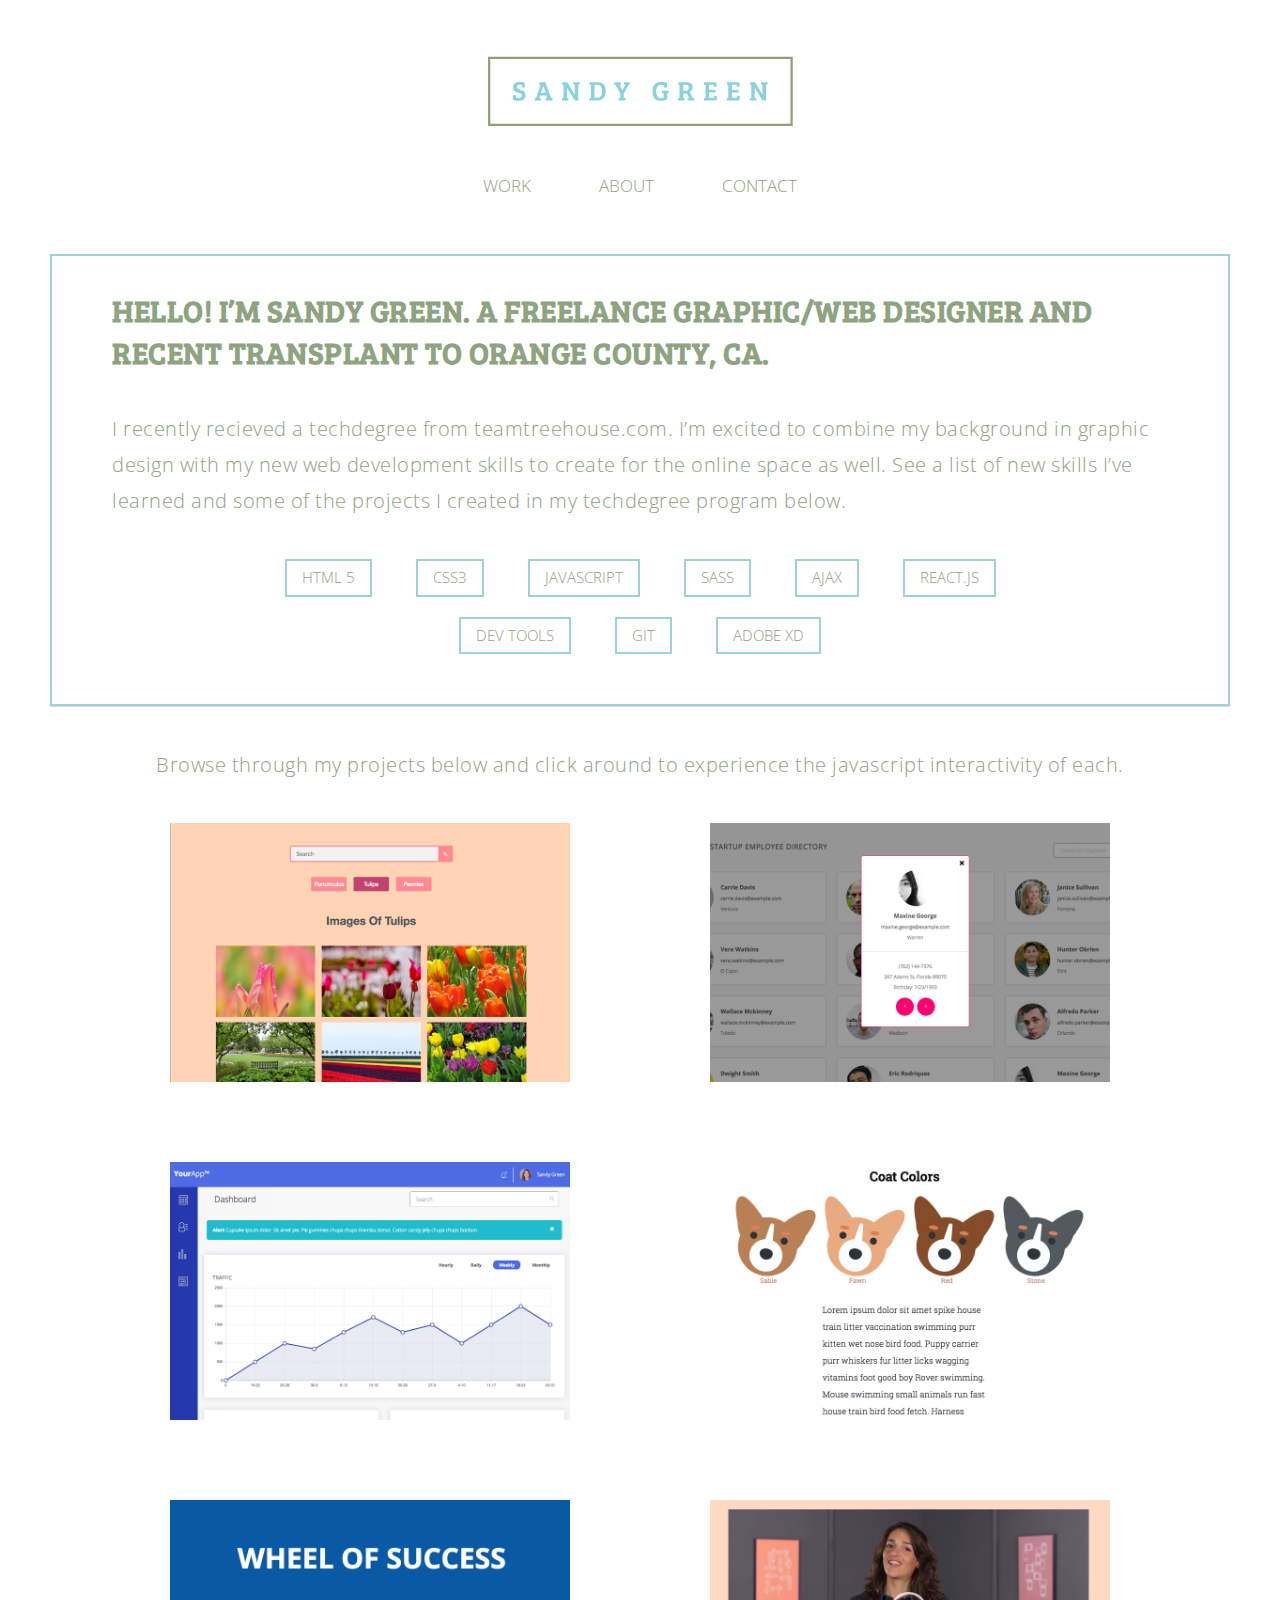
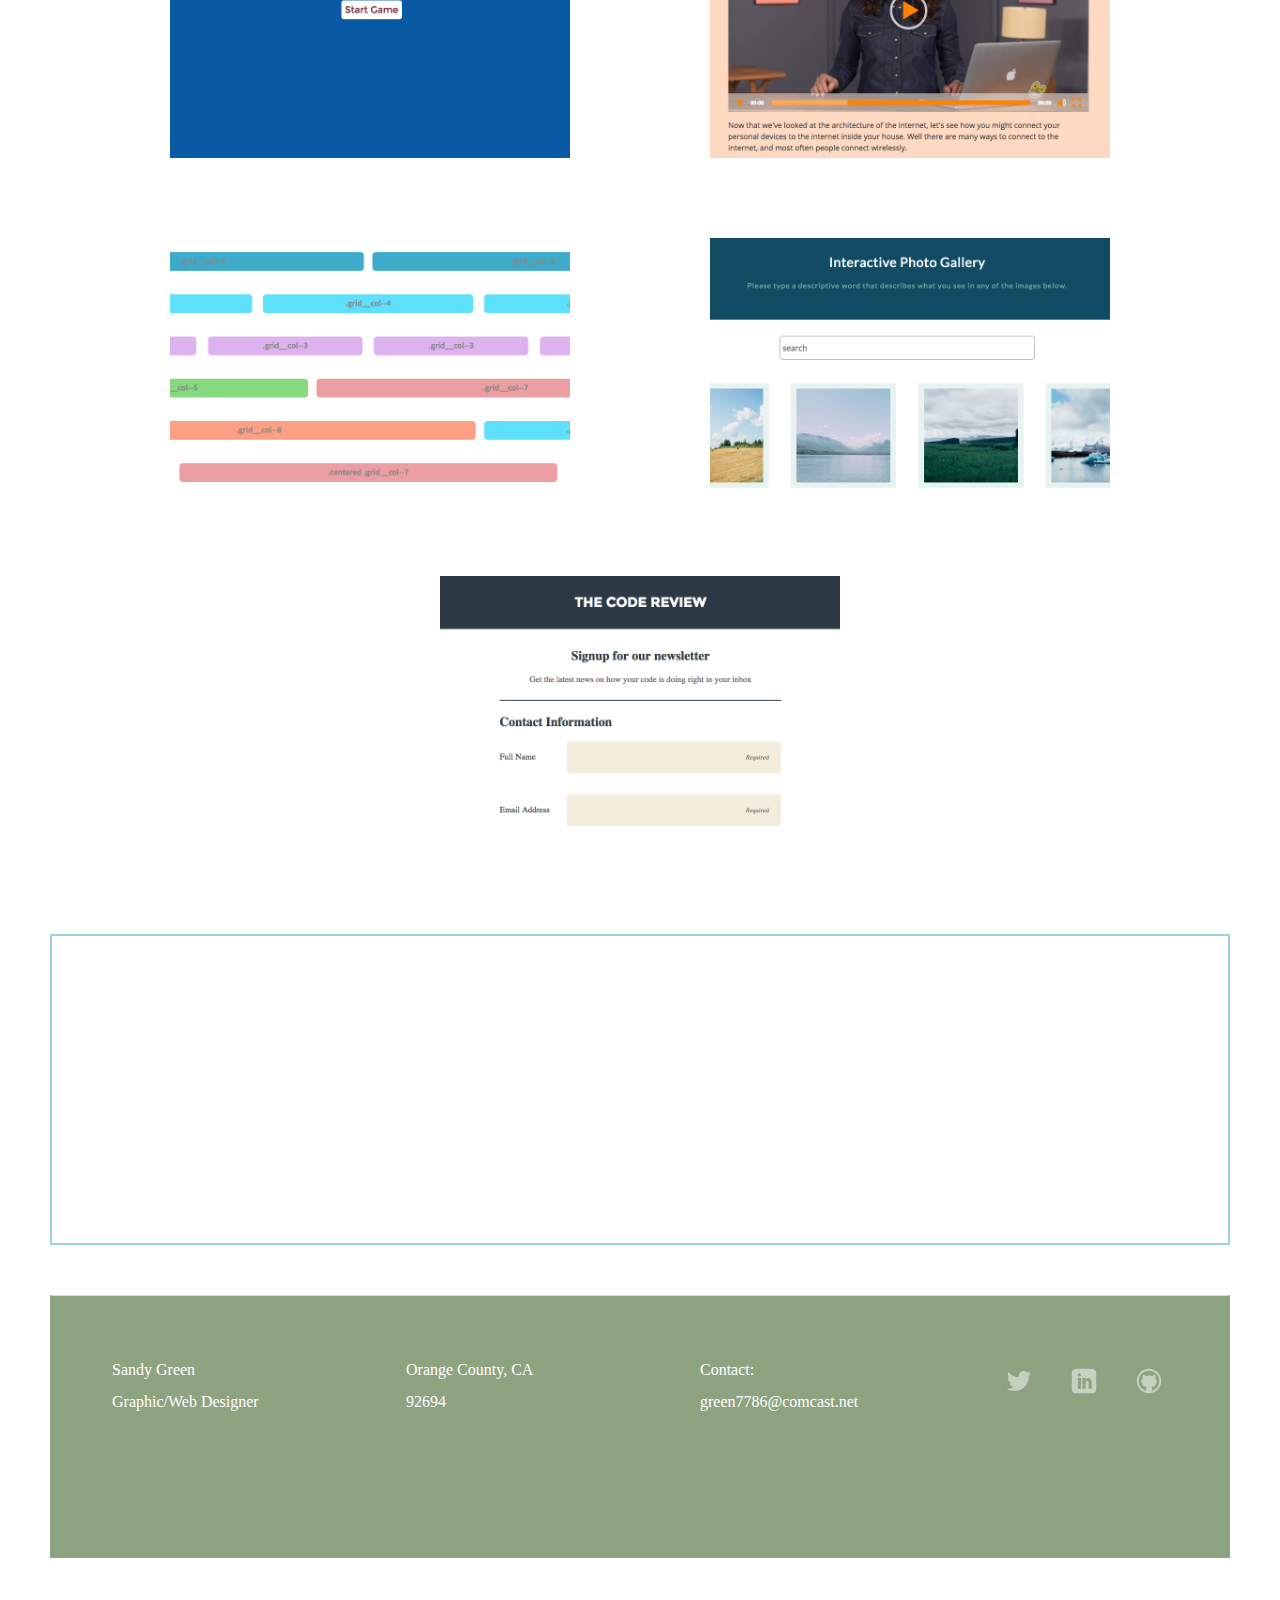
<file: index.html>
<!doctype html>
<html lang="en">

<head>
  <meta charset="utf-8">
  <meta name="description" content="Hi! I'm Sandy Green, I'm an aspiring front end developer, this is my Portfolio.">
  <title>Sandy Green - Portfolio</title>
  <meta name="viewport" content="width=device-width, initial-scale=1">
  <link rel="stylesheet" href="css/styles.css">
  <link href="https://fonts.googleapis.com/css?family=Bree+Serif|Open+Sans:300" rel="stylesheet">
</head>

<body class="container">
  <div class="grid__row">
    <div id="header" class="grid__col--12">
        <a href="index.html"><img class="logo" src="images/sandygreen.png" alt="site logo"></a>
        <!--Navigation Section -->
        <nav role="navigation" class="hover-underline-menu" data-menu-underline-from-center>
          <ul class="nav menu align-center">
            <li class="nav__item"><a href="#projects">WORK</a></li>
            <li class="nav__item"><a href="#about">ABOUT</a></li>
            <li class="nav__item"><a href="#contact">CONTACT</a></li>
          </ul>
        </nav>
</div></div>


      <!--Navigation Section Ends -->

      <!--About Section -->
      <div id="about" class="grid__row">
        <main role="main">
          <div class="grid__col--12">

            <p class="intro"><span class="headline--primary">Hello! I&rsquo;m Sandy Green.
            A freelance graphic/web designer and recent transplant to Orange County, CA.</span><br><br> I recently recieved a techdegree from teamtreehouse.com. I&rsquo;m excited to combine my background in graphic design with my new web development skills to create for the online space as well.  See a list of new skills I&rsquo;ve learned and some of the projects I created in my techdegree program below.</p>
          </div>
          <div class="grid__col--12">
            <ul class="skills ">
              <li class="spin">HTML 5</li>
              <li class="spin">CSS3</li>
              <li class="spin">Javascript</li>
              <li class="spin">SASS</li>
              <li class="spin">Ajax</li>
              <li class="spin">React.js</li>
              <li class="spin">Dev Tools</li>
              <li class="spin">Git</li>
              <li class="spin">Adobe XD</li>
            </ul>
          </div>
       </main>
      </div> <!--End About Section -->


<!--Portfolio Section -->

  <div id="projects" class="grid__row">
    <p class="intro browse center">Browse through my projects below and click around to experience the javascript interactivity of each.</p>
    <div class="grid__col--4">
      <div id="myBtn" onclick="" class="project-card">
        <img class="img--frame" src="images/project_11.png" alt="sample image">
        <div class="photo-overlay">
          <p class="card-headline">React Flickr Gallery App</p>
          <p class="card-text">Created an image gallery with search and filter functionality to populate via Flickr API using React, React Router, and Axios.</p>
          <div class="links">
            <a href="https://github.com/greenbranby/Treehouse-TD-Project-11" class ="button" target="_blank">CODE</a>
        </div>
      </div>
    </div>


    </div>
    <div class="grid__col--4">
      <div id="myBtn" onclick=""  class="project-card">
        <img class="img--frame" src="images/project_10.png" alt="Screengrab of Employee Directory">
        <div class="photo-overlay">
          <p class="card-headline">Employee Directory Using Public API</p>
          <p class="card-text">Created an employee directory by communicating with a third-party API using JavaScript</p>
          <div class="links">
            <a href="https://github.com/greenbranby/techdegree-project-10" class ="button" target="_blank">CODE</a>
            <a href="https://greenbranby.github.io/techdegree-project-10" class ="button" target="_blank">SITE</a>
          </div>
        </div>
      </div>
    </div>
    <div class="grid__col--4">
      <div id="myBtn" onclick="" class="project-card">
        <img class="img--frame" src="images/project_9.png" alt="Screen grab of a Web App Dashboard">
        <div class="photo-overlay">
          <p class="card-headline">Web App Dashboard</p>
          <p class="card-text">Built an interactive dashboard for a web application including SVG graphics, Chart.js and JavaScript programming</p>
          <div class="links">
            <a href="https://github.com/greenbranby/techdegree-project-9" class ="button" target="_blank">CODE</a>
            <a href="https://greenbranby.github.io/techdegree-project-9" class ="button" target="_blank">SITE</a>
          </div>
        </div>
      </div>
    </div>
    <div class="grid__col--4">
      <div id="myBtn" onclick="" class="project-card">
        <img class="img--frame" src="images/project_8.png" alt="Screen grab of a web page with SVGs">
        <div class="photo-overlay">
          <p class="card-headline">SVG Animations</p>
          <p class="card-text">Modernized the user interface of a web page by adding, styling and optimizing SVG graphics</p>
          <div class="links">
            <a href="https://github.com/greenbranby/techdegree-project-8" class ="button" target="_blank">CODE</a>
            <a href="https://greenbranby.github.io/techdegree-project-8" class ="button" target="_blank">SITE</a>
          </div>
        </div>
      </div>
    </div>
    <div class="grid__col--4">
      <div id="myBtn" onclick="" class="project-card">
        <img class="img--frame" src="images/project_7.png" alt="Screen grab of game show app">
        <div class="photo-overlay">
          <p class="card-headline">Game Show App</p>
          <p class="card-text">Created a browser version of "Wheel of Success" a letter guessing game using Javascript</p>
          <div class="links">
             <a href="https://github.com/greenbranby/techdegree-project-7" class ="button" target="_blank">CODE</a>
             <a href="https://greenbranby.github.io/techdegree-project-7" class ="button" target="_blank">SITE</a>
          </div>
        </div>
      </div>
    </div>
    <div class="grid__col--4">
      <div id="myBtn" onclick="" class="project-card">
        <img class="img--frame" src="images/project_6.png" alt="Screen grab of Interactive Video Player">
        <div class="photo-overlay">
          <p class="card-headline">Interactive Video Player</p>
          <p class="card-text">Built an HTML5 video player using Javascript and HTML5 Video API.</p>
          <div class="links">
            <a href="https://github.com/greenbranby/techdegree-project-6" class ="button" target="_blank">CODE</a>
            <a href="https://greenbranby.github.io/techdegree-project-6" class ="button" target="_blank">SITE</a>
          </div>
        </div>
      </div>
    </div>
    <div id="myBtn"class="grid__col--4">
      <div onclick="" class="project-card">
        <img class="img--frame" src="images/project_5.png" alt="Screen grab of web style guide">
        <div class="photo-overlay">
          <p class="card-headline">Web Style Guide Using SASS</p>
          <p class="card-text">Created a style guide to act as a personal custom Bootstrap</p>
          <div class="links">
            <a href="https://github.com/greenbranby/techdegree-project-5_style_guide" class ="button" target="_blank">CODE</a>
            <a href="https://greenbranby.github.io/techdegree-project-5_style_guide" class ="button" target="_blank">SITE</a>
          </div>
        </div>
      </div>
    </div>
    <div class="grid__col--4">
      <div id="myBtn" onclick="" class="project-card">
        <img class="img--frame" src="images/project_4.png" alt="Screen grab of interactive image gallery project">
        <div class="photo-overlay">
          <p class="card-headline">Interactive Image Gallery</p>
          <p class="card-text">An image gallery with search functionality using Jquery</p>
          <div class="links">
            <a href="https://github.com/greenbranby/techdegree-project-4" class ="button" target="_blank">CODE</a>
            <a href="https://greenbranby.github.io/techdegree-project-4" class ="button" target="_blank">SITE</a>
          </div>
        </div>
      </div>
    </div>
    <div class="grid__col--4">
      <div id="myBtn" onclick="" class="project-card">
        <img class="img--frame" src="images/project_3.png" alt="Screen grab of online registration form">
        <div class="photo-overlay">
          <p class="card-headline">Online Registration Form</p>
          <p class="card-text">A Simple Responsive CSS Form.</p>
          <div class="links">
            <a href="https://github.com/greenbranby/techdegree-project-3" class ="button" target="_blank">CODE</a>
            <a href="https://greenbranby.github.io/techdegree-project-3" class ="button" target="_blank">SITE</a>
          </div>
        </div>
      </div>
    </div>
  </div> <!--End Projects -->



<!--Skills and Goals Section -->

<div class="grid__row">
<section role="region">
  <div class="grid__col--12">
    <p class="intro design animation-element slide-left">I have a background in marketing design for ad agencies and in-house marketing departments. Designing everything from brand identities to package designs and digital designs for email and web; all using the lastest design software. I have an expert skill level using Adobe&rsquo;s Illustrator, InDesign, Photoshop and Acrobat as well as Microsoft&rsquo;s suite of software. </p>
  </div>
  <div class="grid__col--12">
    <ul class="skills-gd animation-element slide-left">
      <li class="spin">Adobe Illustrator</li>
      <li class="spin">Adobe InDesign</li>
      <li class="spin">Adobe Photoshop</li>
      <li class="spin">Microsoft Office Suite</li>
    </ul>
  </div>
 </section>
</div> <!--End Skills and Goals -->


<!--Contact Section -->
  <div class="grid__row">
    <footer role="contentinfo">
      <div id="contact" class="grid__col--12">
        <div class="grid__col--3">
          <p>Sandy Green</p>
          <p>Graphic/Web Designer</p>
        </div>
        <div class="grid__col--3">
          <p>Orange County, CA</p>
          <p>92694</p>
        </div>
      <div class="grid__col--3">
        <p>Contact:</p>
        <p><a href="mailto:green7786@comcast.net">green7786@comcast.net</a></p>
      </div>
      <div class="grid__col--3">
        <ul class="social-icons">
          <li><a href="https://twitter.com/sandygeee" class="social twitter" target="_blank">Twitter</a></li>
          <li><a href="https://www.linkedin.com/in/sandygreen" class="social linkedin" target="_blank">LinkedIn</a></li>
          <li><a href="https://github.com/greenbranby" class="social github" target="_blank">Github</a></li>
        </ul>
      </div>
      </div>
    </footer>
  </div> <!--End Contact Section -->

  <script src="https://code.jquery.com/jquery-1.11.0.min.js"></script>

  <script src="js/jquery.js"></script>

</body>

</html>
</file>
<file: css/styles.css>
/* Global Imports --------------------- */
/*! normalize.css v7.0.0 | MIT License | github.com/necolas/normalize.css */
/* Document
   ========================================================================== */
/**
 * 1. Correct the line height in all browsers.
 * 2. Prevent adjustments of font size after orientation changes in
 *    IE on Windows Phone and in iOS.
 */
html {
  line-height: 1.15;
  /* 1 */
  -ms-text-size-adjust: 100%;
  /* 2 */
  -webkit-text-size-adjust: 100%;
  /* 2 */ }

/* Sections
   ========================================================================== */
/**
 * Remove the margin in all browsers (opinionated).
 */
body {
  margin: 0; }

/**
 * Add the correct display in IE 9-.
 */
article,
aside,
footer,
header,
nav,
section {
  display: block; }

/**
 * Correct the font size and margin on `h1` elements within `section` and
 * `article` contexts in Chrome, Firefox, and Safari.
 */
h1 {
  font-size: 2em;
  margin: 0.67em 0; }

/* Grouping content
   ========================================================================== */
/**
 * Add the correct display in IE 9-.
 * 1. Add the correct display in IE.
 */
figcaption,
figure,
main {
  /* 1 */
  display: block; }

/**
 * Add the correct margin in IE 8.
 */
figure {
  margin: 1em 40px; }

/**
 * 1. Add the correct box sizing in Firefox.
 * 2. Show the overflow in Edge and IE.
 */
hr {
  box-sizing: content-box;
  /* 1 */
  height: 0;
  /* 1 */
  overflow: visible;
  /* 2 */ }

/**
 * 1. Correct the inheritance and scaling of font size in all browsers.
 * 2. Correct the odd `em` font sizing in all browsers.
 */
pre {
  font-family: monospace, monospace;
  /* 1 */
  font-size: 1em;
  /* 2 */ }

/* Text-level semantics
   ========================================================================== */
/**
 * 1. Remove the gray background on active links in IE 10.
 * 2. Remove gaps in links underline in iOS 8+ and Safari 8+.
 */
a {
  background-color: transparent;
  /* 1 */
  -webkit-text-decoration-skip: objects;
  /* 2 */ }

/**
 * 1. Remove the bottom border in Chrome 57- and Firefox 39-.
 * 2. Add the correct text decoration in Chrome, Edge, IE, Opera, and Safari.
 */
abbr[title] {
  border-bottom: none;
  /* 1 */
  text-decoration: underline;
  /* 2 */
  text-decoration: underline dotted;
  /* 2 */ }

/**
 * Prevent the duplicate application of `bolder` by the next rule in Safari 6.
 */
b,
strong {
  font-weight: inherit; }

/**
 * Add the correct font weight in Chrome, Edge, and Safari.
 */
b,
strong {
  font-weight: bolder; }

/**
 * 1. Correct the inheritance and scaling of font size in all browsers.
 * 2. Correct the odd `em` font sizing in all browsers.
 */
code,
kbd,
samp {
  font-family: monospace, monospace;
  /* 1 */
  font-size: 1em;
  /* 2 */ }

/**
 * Add the correct font style in Android 4.3-.
 */
dfn {
  font-style: italic; }

/**
 * Add the correct background and color in IE 9-.
 */
mark {
  background-color: #ff0;
  color: #000; }

/**
 * Add the correct font size in all browsers.
 */
small {
  font-size: 80%; }

/**
 * Prevent `sub` and `sup` elements from affecting the line height in
 * all browsers.
 */
sub,
sup {
  font-size: 75%;
  line-height: 0;
  position: relative;
  vertical-align: baseline; }

sub {
  bottom: -0.25em; }

sup {
  top: -0.5em; }

/* Embedded content
   ========================================================================== */
/**
 * Add the correct display in IE 9-.
 */
audio,
video {
  display: inline-block; }

/**
 * Add the correct display in iOS 4-7.
 */
audio:not([controls]) {
  display: none;
  height: 0; }

/**
 * Remove the border on images inside links in IE 10-.
 */
img {
  border-style: none; }

/**
 * Hide the overflow in IE.
 */
svg:not(:root) {
  overflow: hidden; }

/* Forms
   ========================================================================== */
/**
 * 1. Change the font styles in all browsers (opinionated).
 * 2. Remove the margin in Firefox and Safari.
 */
button,
input,
optgroup,
select,
textarea {
  font-family: sans-serif;
  /* 1 */
  font-size: 100%;
  /* 1 */
  line-height: 1.15;
  /* 1 */
  margin: 0;
  /* 2 */ }

/**
 * Show the overflow in IE.
 * 1. Show the overflow in Edge.
 */
button,
input {
  /* 1 */
  overflow: visible; }

/**
 * Remove the inheritance of text transform in Edge, Firefox, and IE.
 * 1. Remove the inheritance of text transform in Firefox.
 */
button,
select {
  /* 1 */
  text-transform: none; }

/**
 * 1. Prevent a WebKit bug where (2) destroys native `audio` and `video`
 *    controls in Android 4.
 * 2. Correct the inability to style clickable types in iOS and Safari.
 */
button,
html [type="button"],
[type="reset"],
[type="submit"] {
  -webkit-appearance: button;
  /* 2 */ }

/**
 * Remove the inner border and padding in Firefox.
 */
button::-moz-focus-inner,
[type="button"]::-moz-focus-inner,
[type="reset"]::-moz-focus-inner,
[type="submit"]::-moz-focus-inner {
  border-style: none;
  padding: 0; }

/**
 * Restore the focus styles unset by the previous rule.
 */
button:-moz-focusring,
[type="button"]:-moz-focusring,
[type="reset"]:-moz-focusring,
[type="submit"]:-moz-focusring {
  outline: 1px dotted ButtonText; }

/**
 * Correct the padding in Firefox.
 */
fieldset {
  padding: 0.35em 0.75em 0.625em; }

/**
 * 1. Correct the text wrapping in Edge and IE.
 * 2. Correct the color inheritance from `fieldset` elements in IE.
 * 3. Remove the padding so developers are not caught out when they zero out
 *    `fieldset` elements in all browsers.
 */
legend {
  box-sizing: border-box;
  /* 1 */
  color: inherit;
  /* 2 */
  display: table;
  /* 1 */
  max-width: 100%;
  /* 1 */
  padding: 0;
  /* 3 */
  white-space: normal;
  /* 1 */ }

/**
 * 1. Add the correct display in IE 9-.
 * 2. Add the correct vertical alignment in Chrome, Firefox, and Opera.
 */
progress {
  display: inline-block;
  /* 1 */
  vertical-align: baseline;
  /* 2 */ }

/**
 * Remove the default vertical scrollbar in IE.
 */
textarea {
  overflow: auto; }

/**
 * 1. Add the correct box sizing in IE 10-.
 * 2. Remove the padding in IE 10-.
 */
[type="checkbox"],
[type="radio"] {
  box-sizing: border-box;
  /* 1 */
  padding: 0;
  /* 2 */ }

/**
 * Correct the cursor style of increment and decrement buttons in Chrome.
 */
[type="number"]::-webkit-inner-spin-button,
[type="number"]::-webkit-outer-spin-button {
  height: auto; }

/**
 * 1. Correct the odd appearance in Chrome and Safari.
 * 2. Correct the outline style in Safari.
 */
[type="search"] {
  -webkit-appearance: textfield;
  /* 1 */
  outline-offset: -2px;
  /* 2 */ }

/**
 * Remove the inner padding and cancel buttons in Chrome and Safari on macOS.
 */
[type="search"]::-webkit-search-cancel-button,
[type="search"]::-webkit-search-decoration {
  -webkit-appearance: none; }

/**
 * 1. Correct the inability to style clickable types in iOS and Safari.
 * 2. Change font properties to `inherit` in Safari.
 */
::-webkit-file-upload-button {
  -webkit-appearance: button;
  /* 1 */
  font: inherit;
  /* 2 */ }

/* Interactive
   ========================================================================== */
/*
 * Add the correct display in IE 9-.
 * 1. Add the correct display in Edge, IE, and Firefox.
 */
details,
menu {
  display: block; }

/*
 * Add the correct display in all browsers.
 */
summary {
  display: list-item; }

/* Scripting
   ========================================================================== */
/**
 * Add the correct display in IE 9-.
 */
canvas {
  display: inline-block; }

/**
 * Add the correct display in IE.
 */
template {
  display: none; }

/* Hidden
   ========================================================================== */
/**
 * Add the correct display in IE 10-.
 */
[hidden] {
  display: none; }

/* Base Styles --------------------- */
* {
  box-sizing: border-box; }

body {
  background-color: #ffffff;
  font-family: 'Open Sans' sans-serif;
  font-weight: 300; }

a:focus {
  text-decoration: none;
  color: #fff; }

a,
.fix,
a:visited {
  color: #fff;
  text-decoration: none; }

a:hover {
  color: #9FD1DA; }

a.button {
  padding: 15px 10px;
  margin: 10px;
  text-decoration: none;
  color: #8EA37F;
  border: 2px solid #8EA37F;
  font-size: .8em;
  font-family: sans-serif;
  font-weight: normal;
  text-transform: uppercase;
  text-align: center;
  display: inline-block; }

a.button.hover {
  color: #fff;
  background-color: #9FD1DA;
  border: 2px solid #9FD1DA; }

a.social {
  display: inline-block;
  text-indent: -9999px;
  width: 50px;
  height: 50px;
  background-size: 50px 50px;
  opacity: .5;
  transition: all .5s ease-in-out; }

a.twitter {
  background-image: url(../images/twitter.svg); }

a.linkedin {
  background-image: url(../images/linkedin.svg); }

a.github {
  background-image: url(../images/github.svg); }

a.social.hover {
  opacity: 1;
  transform: scale(1.2); }

h1 {
  font-size: 1.8em;
  font-weight: normal;
  color: #68707A; }

h2 {
  margin: 0;
  font-family: 'Bree', serif;
  font-weight: normal;
  font-size: 1.5em;
  padding: 0 25px;
  color: #68707A; }

p {
  font-size: 16px;
  line-height: 1; }

/* Lists------------------ */
ul {
  list-style-type: none;
  padding: 0; }

li {
  font-size: 1.1em;
  padding: 0 10px; }

.form__label--hidden {
  visibility: hidden; }

.center, .card-headline, .card-text, ul.skills,
ul.skills-gd {
  text-align: center; }

/* Float Clearfix ------------------ */
.grid
.group:after {
  content: "";
  display: table;
  clear: both; }

.nav__item a, .nav__item .fix {
  text-decoration: none; }

.intro {
  margin: 0 auto; }

/* Navigation Styles --------------------- */
.nav {
  font-family: "Open Sans", sans-serif;
  font-weight: 100;
  color: #8EA37F; }
  @media (min-width: 769px) {
    .nav {
      display: flex;
      flex-direction: row;
      justify-content: center;
      margin: 20px; } }
  @media (min-width: 1400px) {
    .nav {
      display: flex;
      flex-direction: row;
      flex-wrap: wrap;
      justify-content: flex-end;
      margin: 20px; } }
  @media (min-width: 1px) and (max-width: 768px) {
    .nav {
      border-bottom: 1px solid #8EA37F; } }
  .nav__item a, .nav__item .fix {
    display: block;
    font-size: .95em; }
  @media (min-width: 1px) and (max-width: 768px) {
    .nav__item {
      font-size: .9em;
      border-top: 1px solid #8EA37F; } }

.hover-underline-menu {
  width: 100%; }

.hover-underline-menu .menu a, .fix {
  color: #8EA37F;
  padding: 1.2rem 1.5rem; }

.hover-underline-menu .menu .underline-from-center {
  position: relative; }

.hover-underline-menu .menu .underline-from-center::after {
  content: "";
  position: absolute;
  top: calc(100% - 0.125rem);
  border-bottom: 0.125rem solid #8EA37F;
  left: 50%;
  right: 50%;
  transition: all 0.5s ease; }

.hover-underline-menu .menu .underline-from-center:hover::after {
  left: 0;
  right: 0;
  transition: all 0.5s ease; }

/* dropdown menu styles --------------------- */
.dropdown {
  position: relative;
  display: inline-block; }

.dropdown-content {
  display: none;
  position: absolute;
  top: 60px;
  left: 0px;
  background-color: #f9f9f9;
  min-width: 160px;
  box-shadow: 0px 8px 16px 0px rgba(0, 0, 0, 0.2);
  z-index: 1; }
  @media (min-width: 1px) and (max-width: 768px) {
    .dropdown-content {
      top: 0;
      left: 100px;
      font-size: .95em; } }

.dropdown-content a {
  color: black;
  padding: 12px 16px;
  text-decoration: none;
  display: block; }

.dropdown-content a:hover {
  background-color: #f1f1f1; }

.dropdown:hover .dropdown-content {
  display: block; }

/* Layout Styles --------------------- */
.container {
  padding: 20px;
  margin: 0 auto; }
  @media (min-width: 769px) {
    .container {
      padding: 50px;
      max-width: 1440px; } }

#header {
  margin: 0 auto;
  max-width: 1440px;
  display: block;
  text-align: center; }
  @media (min-width: 769px) {
    #header {
      display: flex;
      flex-direction: row;
      flex-wrap: wrap;
      justify-content: center;
      margin-bottom: 20px; } }
  @media (min-width: 1400px) {
    #header {
      display: flex;
      flex-direction: row;
      flex-wrap: nowrap;
      justify-content: flex-end;
      width: 80%;
      margin: 40px auto; } }

main {
  border: 2px solid #9FD1DA;
  width: 100%;
  padding: 20px 10px 10px 10px; }
  @media (min-width: 769px) {
    main {
      padding: 30px; } }

#projects {
  margin: 0 auto;
  padding: 30px 50px 50px 50px;
  max-width: 1440px;
  border-top: 1px solid #dcdcdc; }
  @media (min-width: 769px) {
    #projects {
      display: flex;
      flex-direction: row;
      flex-wrap: wrap;
      justify-content: space-around; } }
  @media (min-width: 1px) and (max-width: 768px) {
    #projects {
      display: flex;
      flex-direction: row;
      flex-wrap: wrap;
      justify-content: center;
      border-top: none;
      padding: 0; } }

.project-card {
  position: relative;
  line-height: 0;
  margin-bottom: 20px;
  overflow: hidden;
  background-color: #fff; }

.links {
  display: flex;
  flex-direction: row;
  flex-wrap: nowrap;
  justify-content: center; }

section {
  border: 2px solid #9FD1DA;
  width: 100%;
  padding: 20px 10px 10px 10px; }
  @media (min-width: 769px) {
    section {
      padding: 30px; } }

.social-icons li {
  padding: 10px 15px 0 0; }

footer {
  background-color: #8EA37F;
  border: 2px solid #8EA37F;
  margin-top: 50px;
  padding-bottom: 30px;
  width: 100%;
  height: auto;
  border-top: 1px solid #dcdcdc; }

@media (min-width: 769px) {
  footer ul {
    padding-bottom: 200px;
    display: flex;
    flex-direction: row;
    flex-wrap: nowrap;
    justify-content: flex-start;
    margin: 0;
    padding: 0; } }
@media (min-width: 1px) and (max-width: 768px) {
  footer ul {
    display: flex;
    flex-direction: row;
    flex-wrap: nowrap;
    margin: 0;
    padding: 0; } }

/* Typography Styles --------------------- */
.headline--primary {
  text-align: justify;
  font-size: 30px;
  font-family: "Bree Serif", serif;
  font-weight: bold;
  text-transform: uppercase;
  color: #8EA37F;
  line-height: 1.3;
  font-kerning: normal; }
  @media (min-width: 1px) and (max-width: 768px) {
    .headline--primary {
      font-weight: 300;
      font-size: 20px;
      line-height: 1.2;
      text-align: center;
      padding: 50px 0 0 0; } }

.headline--secondary {
  color: #878787;
  font-size: 18px;
  /*16px  */
  font-weight: 300;
  line-height: 1.3;
  margin-top: 50px;
  margin-left: 30px; }

.intro {
  font-size: 1em;
  font-family: "Open Sans", sans-serif;
  font-weight: 300;
  color: #8EA37F;
  letter-spacing: .5px;
  line-height: 1.2em;
  width: auto;
  padding: 5px 30px 10px 30px;
  text-align: left; }
  @media (min-width: 769px) {
    .intro {
      line-height: 1.8em;
      font-size: 1.25em;
      padding: 5px 30px 40px 30px;
      margin: 0; } }
  @media (min-width: 1400px) {
    .intro {
      font-size: 1.25em;
      max-width: 1100px; } }

.intro.design {
  color: #8EA37F;
  text-align: left;
  padding: 5px 30px 10px 30px; }
  @media (min-width: 769px) {
    .intro.design {
      padding: 5px 30px 40px 30px; } }

.intro.browse {
  margin-top: 15px;
  line-height: 1.8em;
  color: #8EA37F;
  text-align: left;
  padding: 5px 30px 30px 30px; }
  @media (min-width: 769px) {
    .intro.browse {
      margin: 0;
      padding: 10px; } }

@media (min-width: 769px) {
  .card {
    text-align: left; } }

.card-headline {
  font-family: "Open Sans", sans-serif;
  font-weight: 300;
  font-size: 1.25em;
  margin: 5px; }
  @media (min-width: 769px) {
    .card-headline {
      font-size: 1.3em; } }

.card-text {
  font-family: "Open Sans", sans-serif;
  font-weight: 300;
  font-size: 1em;
  line-height: 1.4em;
  margin: 5px; }
  @media (min-width: 769px) {
    .card-text {
      font-size: 1.1em;
      line-height: 1.5em; } }

/* Image Styles ------------------ */
img {
  transition: transform .5s; }

.img--frame img {
  transform-origin: 0 0; }

.img--frame {
  max-width: 100%; }

.photo-overlay {
  color: #8EA37F;
  border: 2px solid #9FD1DA;
  position: absolute;
  top: 0;
  right: 0;
  bottom: 0;
  left: 0;
  padding-left: 20px;
  padding-right: 20px;
  z-index: 2;
  display: flex;
  flex-direction: column;
  justify-content: center;
  align-items: center;
  background: white; }

/* =================================
  Photo Overlay Transitions
==================================== */
.photo-overlay {
  opacity: 0;
  transition: .5s; }

.photo-overlay:hover,
.photo-overlay:active {
  opacity: 1; }

#linkedin-icon {
  width: 25px;
  height: 25px; }

/* Form Styles --------------------- */
@media (min-width: 769px) {
  .form__label {
    width: 100%; } }

@media (min-width: 769px) {
  form {
    width: 100%; } }

input[type="text"],
input[type="password"] {
  width: 100%;
  font-family: 'Mada', sans-serif;
  font-size: 1em;
  line-height: 1.5;
  font-weight: 500;
  border: none;
  border-bottom: 6px solid #878787;
  padding: 10px 20px; }

label[for="username"],
label[for="password"] {
  margin-left: 0.8333333333em; }

/* Button Styles------------------ */
ul.skills,
ul.skills-gd {
  font-size: 10px;
  font-family: "Open Sans", sans-serif;
  font-weight: 300;
  text-transform: uppercase;
  padding: 0 2% 0 2%; }
  @media (min-width: 769px) {
    ul.skills,
    ul.skills-gd {
      font-size: 14px;
      margin: 0 auto;
      padding: 0 10% 0 10%; } }
  @media (min-width: 1400px) {
    ul.skills,
    ul.skills-gd {
      padding: 0 5% 0 5%;
      max-width: 1100px; } }

/* Bounce in headline animatation------------------ */
@keyframes bounceIn {
  0% {
    opacity: 0;
    transform: scale(0.3) translate3d(0, 0, 0); }
  50% {
    opacity: 0.9;
    transform: scale(1.1); }
  80% {
    opacity: 1;
    transform: scale(0.89); }
  100% {
    opacity: 1;
    transform: scale(1) translate3d(0, 0, 0); } }
.logo {
  width: 97%;
  animation-name: bounceIn;
  animation-duration: 450ms;
  animation-timing-function: linear;
  animation-fill-mode: forwards; }
  @media (min-width: 769px) {
    .logo {
      width: auto; } }

.skills-gd li,
.skills li {
  border: 2px solid #9FD1DA;
  display: inline-block;
  color: #8EA37F;
  padding: 8px 15px;
  margin: 0 5px 5px; }
  @media (min-width: 769px) {
    .skills-gd li,
    .skills li {
      margin: 0 20px 20px; } }

/*animation element*/
.animation-element {
  opacity: 0;
  position: relative; }

/*animation element sliding left*/
.animation-element.slide-left {
  opacity: 0;
  -moz-transition: all 500ms linear;
  -webkit-transition: all 500ms linear;
  -o-transition: all 500ms linear;
  transition: all 500ms linear;
  -moz-transform: translate3d(-100px, 0px, 0px);
  -webkit-transform: translate3d(-100px, 0px, 0px);
  -o-transform: translate(-100px, 0px);
  -ms-transform: translate(-100px, 0px);
  transform: translate3d(-100px, 0px, 0px); }

.animation-element.slide-left.in-view {
  opacity: 1;
  -moz-transform: translate3d(0px, 0px, 0px);
  -webkit-transform: translate3d(0px, 0px, 0px);
  -o-transform: translate(0px, 0px);
  -ms-transform: translate(0px, 0px);
  transform: translate3d(0px, 0px, 0px); }

@media (min-width: 769px) {
  .grid__col--12 {
    display: flex; } }

/* Grid ------------------ */
.grid__col--3 {
  color: #fff;
  margin: 10px 0 0 40px;
  padding-top: 10px;
  display: block;
  width: 300px; }
  @media (min-width: 769px) {
    .grid__col--3 {
      margin-top: 40px;
      margin-left: 60px;
      padding-bottom: 100px; } }

.grid__col--4 {
  margin: 30px 0;
  max-width: 400px; }
  @media (min-width: 1px) and (max-width: 768px) {
    .grid__col--4 {
      margin-top: 0;
      min-width: 320px; } }

@media (min-width: 1400px) {
  .grid__col--12 {
    display: flex;
    justify-content: center; } }

.grid {
  width: 90%; }
  [class*="grid__col--"] > .grid {
    width: 100%; }

@media (min-width: 769px) {
  .grid__row {
    display: flex;
    justify-content: space-between; }
    .grid__row .centered {
      display: block;
      margin: auto; } }

@media (min-width: 769px) {
  .theme__colors {
    text-align: center; } }

/*# sourceMappingURL=styles.css.map */
</file>
